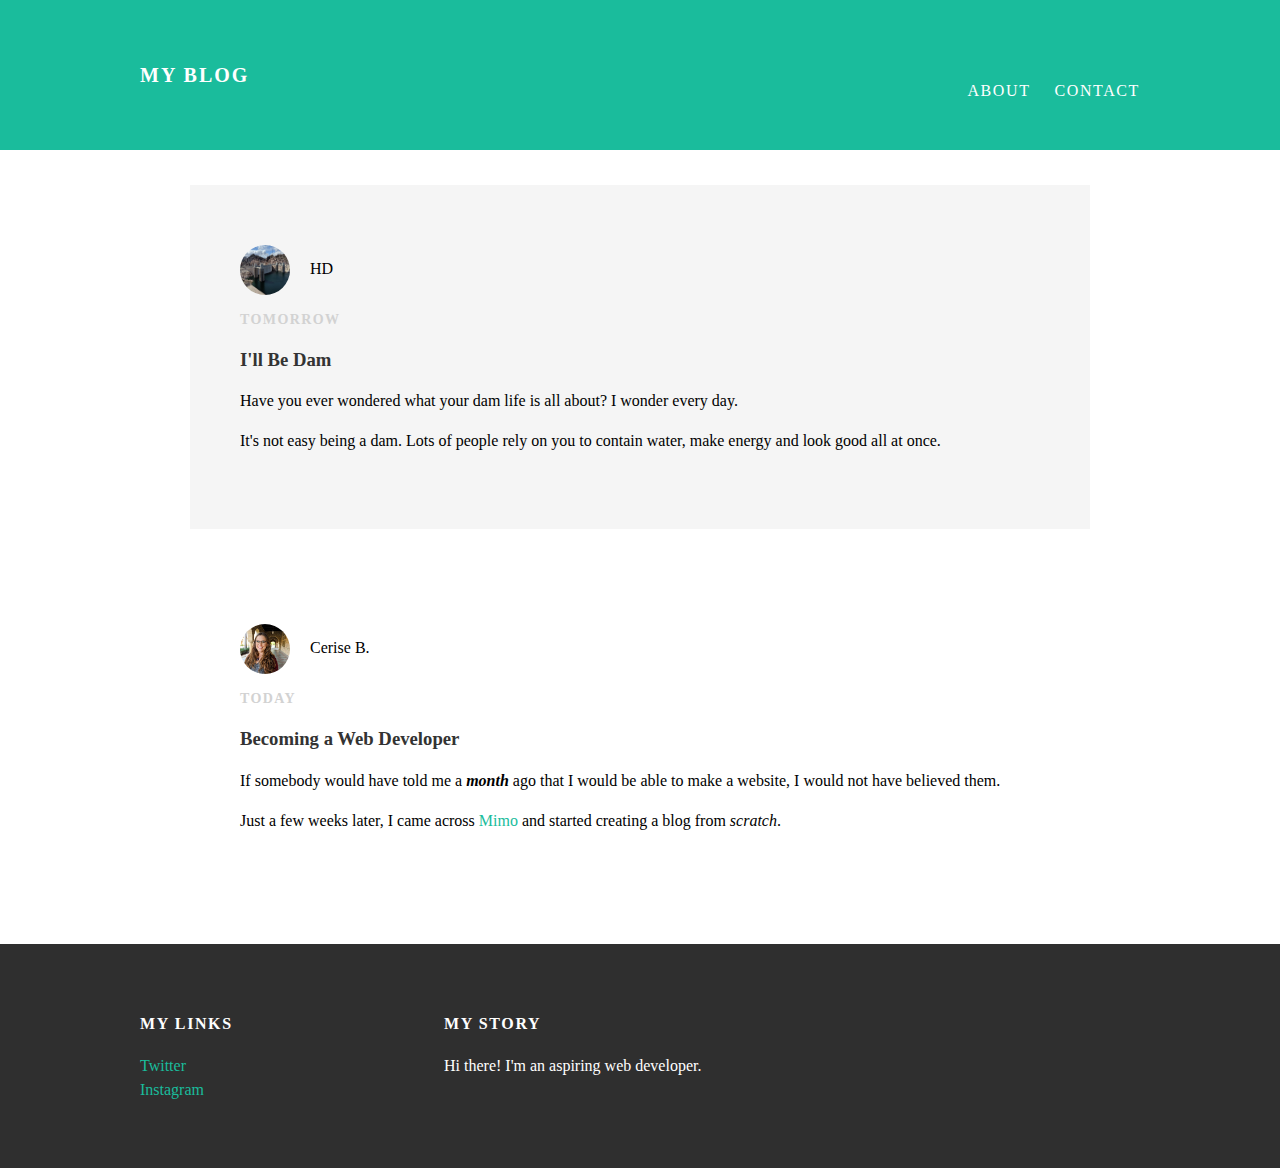
<file: index.html>
<!DOCTYPE html>
<html lang="en" dir="ltr">
  <head>
    <meta charset="utf-8">
    <title>My Blog</title>
    <link rel="stylesheet" type="text/css" href="style.css">
  </head>
  <body>


     <div id="header">
       <div class="container">
         <a id="header-title" href="index.html">My Blog</a>
         <ul id="header-nav">
           <li><a href="about.html">About</a></li>
           <li><a href="mailto:hello@ceriseburnsillustration.design">Contact</a></li>
         </ul>
       </div> <!-- container -->
     </div> <!-- header -->


     <div id="content"
       <div class="post-container">
         <div class="post">

           <div class="post-author">
             <img src="hooverdam.jpg" alt="Hoover Dam over Lake Mead and the Colorado River, Nevada, USA." width="300">
             <span>HD</span>
           </div>

           <p class="post-date">Tomorrow</p>
           <h3 class="post-title">I'll Be Dam</h3>

           <div class="post-content">
             <p>Have you ever wondered what your dam life is all about? I wonder
               every day.</p>
             <p>It's not easy being a dam. Lots of people rely on you to contain
               water, make energy and look good all at once.</p>
           </div>

         </div> <!-- post -->
       </div> <!-- post-container -->
     </div> <!-- content -->


     <div id="content"
       <div class="post-container">
         <div class="post">

           <div class="post-author">
             <img src="ceriseburns_suprofilephoto.jpg" alt="Cerise Burns, a
             female with long brown hair and light complexion, standing in an
             arcade at Stanford University, California, USA.">
             <span>Cerise B.</span>
           </div>

           <p class="post-date">Today</p>
           <h3 class="post-title">Becoming a Web Developer</h3>

           <div class="post-content">
             <p>If somebody would have told me a <em><strong>month</strong></em> ago that I would be able to make a website, I would not have believed them.</p>
             <p>Just a few weeks later, I came across <a href="https://getmimo.com/" target="_blank">Mimo</a> and started creating a
             blog from <em>scratch</em>.</p>
           </div>

         </div> <!-- post -->
       </div> <!-- post-container -->
     </div> <!-- content -->


     <div id="footer">
       <div class="container">

         <div class="column">
           <h4>My Links</h4>
           <p>
             <a href="https://twitter.com/kraftykatina">Twitter</a><br>
             <a href="https://instagram.com/ceriseburnsillustration">Instagram</a>
           </p>
         </div>

         <div class="column">
             <h4>My Story</h4>
             <p>Hi there! I'm an aspiring web developer.</p>
         </div>

       </div> <!-- container -->
     </div> <!-- footer -->


  </body>
</html>
</file>
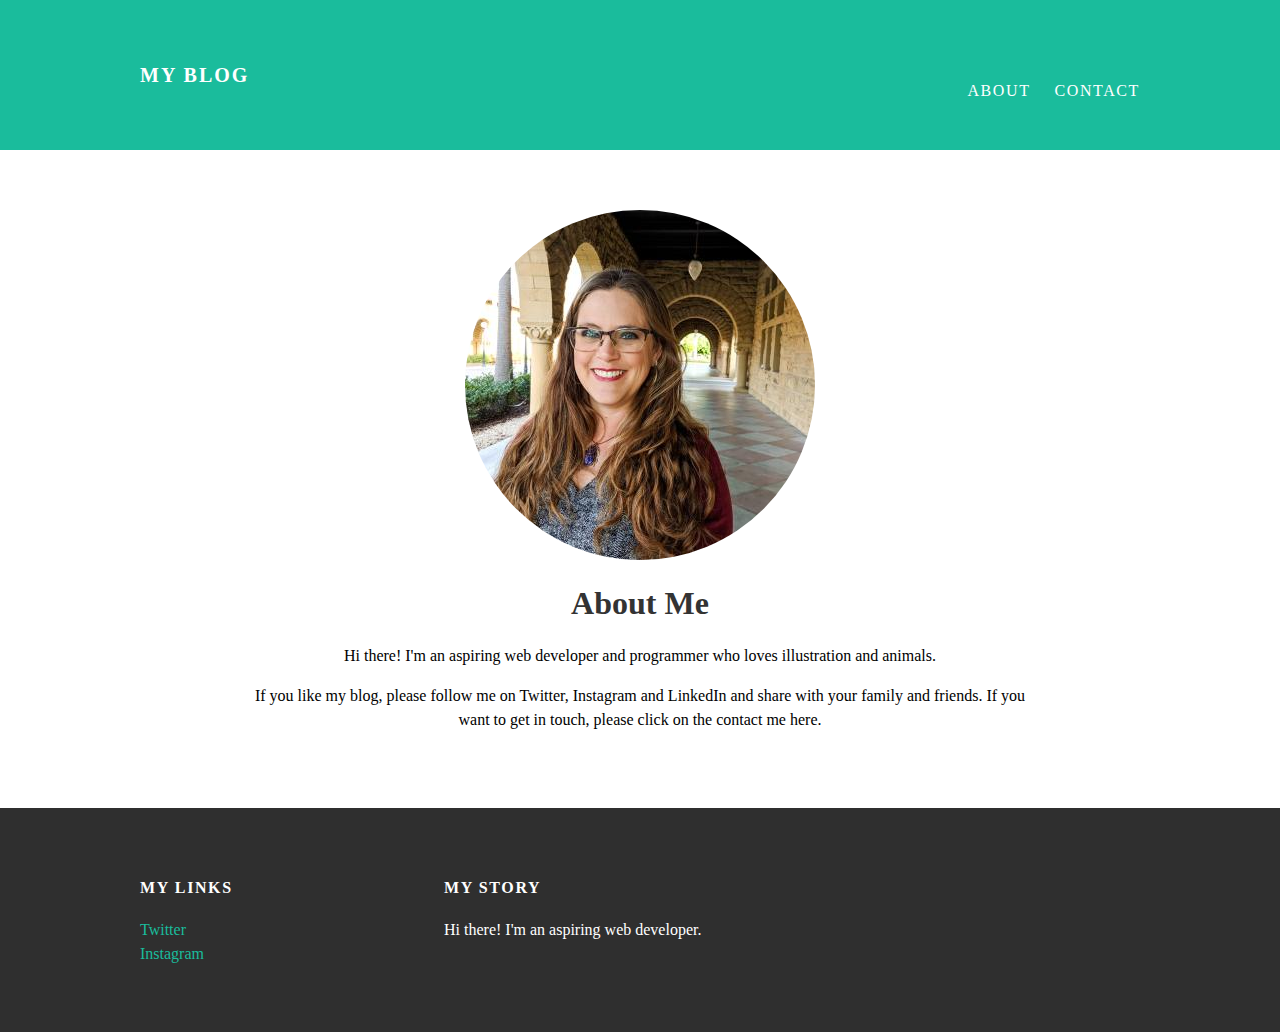
<file: about.html>
<!DOCTYPE html>
<html lang="en" dir="ltr">
  <head>
    <meta charset="utf-8">
    <title>My Blog</title>
    <link rel="stylesheet" type="text/css" href="style.css">
  </head>
  <body>


    <div id="header">
      <div class="container">
        <a id="header-title" href="index.html">My Blog</a>
        <ul id="header-nav">
          <li><a href="about.html">About</a></li>
          <li><a href="mailto:hello@ceriseburnsillustration.design">Contact</a></li>
        </ul>
      </div> <!-- container -->
    </div> <!-- header -->


     <div id="content">
       <div class="container">
         <div class="about">

           <div class="about-author">
             <img src="ceriseburns_suprofilephoto.jpg" alt="Cerise Burns, a
             female with long brown hair and light complexion, standing in an
             arcade at Stanford University, California, USA.">
           </div> <!-- about-author -->

           <h1 class="about-title">About Me</h1>

           <div class="about-content">
             <p>Hi there! I'm an aspiring web developer and programmer who loves
               illustration and animals.</p>
             <p>If you like my blog, please follow me on Twitter, Instagram and
             LinkedIn and share with your family and friends. If you want to
             get in touch, please click on the contact me here.</p>
           </div> <!-- about-content -->

         </div> <!-- about -->
       </div> <!-- container -->
     </div> <!--content -->


     <div id="footer">
       <div class="container">

         <div class="column">
           <h4>My Links</h4>
           <p>
             <a href="https://twitter.com/kraftykatina">Twitter</a><br>
             <a href="https://instagram.com/ceriseburnsillustration">Instagram</a>
           </p>
         </div>

         <div class="column">
             <h4>My Story</h4>
             <p>Hi there! I'm an aspiring web developer.</p>
         </div>

       </div> <!-- container -->
     </div> <!-- footer -->

  </body>
</html>
</file>
<file: style.css>
body {
  margin: 0;
  color: #555

  font-family: 'Montserrat', sans-serif;
}

a {
  color: #1abc9c;
  text-decoration: none;
}

a:hover {
  color: #F6A623;
}


h1, h2, h3, h4 {
  color: #333;
}

p {
  line-height: 1.5;
}

.post-author img,
.about-author img {
  border-radius: 50%;
}

.post, .about {
  max-width: 800px;
  margin: 0 auto;
  padding: 60px 0;
}

@import url(http://fonts.googleapis.com/css?family=Montserrat:400,700);

/* HEADER DESIGN*/

#header {
  background-color: #1abc9c;
  height: 150px;
  line-height: 150px;
  margin: 0;
}

#header a {
  color: white;
  text-decoration: none;

  text-transform: uppercase;
  letter-spacing: 0.1em;
}

#header a:hover {
  color: #222;
}

.container {
  max-width: 1000px;
  margin: 0 auto;
}

#header-title {
  display: block;
  float: left;

  font-size: 20px;
  font-weight: bold;
}

#header-nav {
  display: block;
  float: right;
}

#header-nav li {
  display: inline;
  padding-left: 20px;
  margin-top: 0;
}

/* FOOTER DESIGN */

#footer {
  background-color: #2f2f2f;
  padding: 50px 0;
}

.column {
  min-width: 300px;
  display: inline-block;
  vertical-align: top;
}

#footer h4 {
  color: white;
  text-transform: uppercase;
  letter-spacing: 0.1em;
}

#footer p {
  color: white;
}

/* CONTENT DESIGN */

.post {
  max-width: 800px;
  margin: 0 auto;
  padding: 60px 0;
}

.post-author img {
  width: 50px;
  height: 50px;
  vertical-align: middle;
}

.post-author span{
  margin-left: 16px;
}

.post-date {
  color: #D2D2D2;

  font-size: 14px;
  font-weight: bold;

  text-transform: uppercase;
  letter-spacing: 0.1em;
}


/* BLOG POST STYLING */

.post-container {
  max-width: 900px;
margin: 35px auto;
padding: 0;

}

.post-container:nth-child(even) {
background-color: #f5f5f5
}


/* ABOUT PAGE STYLING */

.about {text-align: center;
}
</file>
